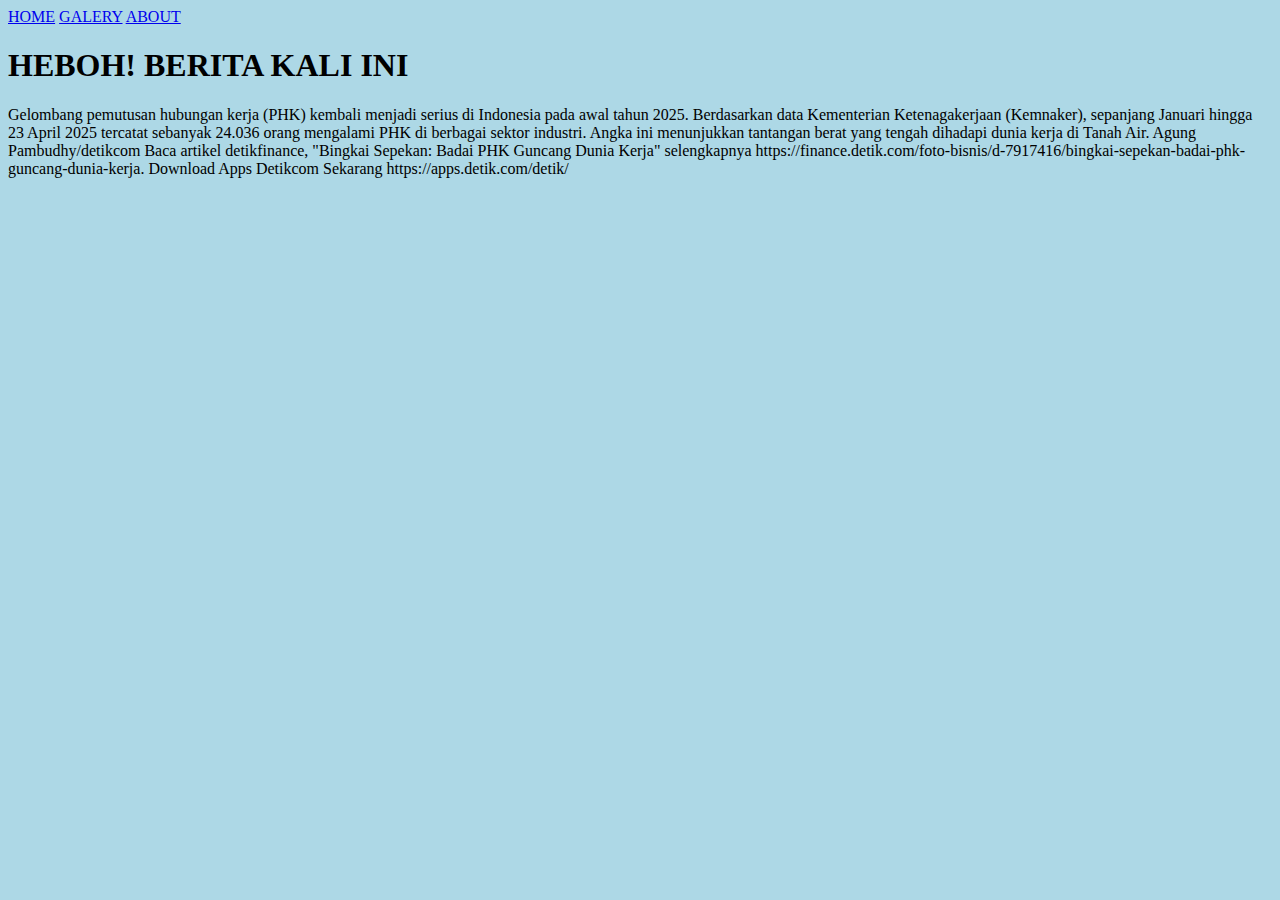
<file: DASAR PEMOGRAMAN/INDEX.HTML>
<!DOCTYPE html>
<html lang="EN">
<head>
<title>myweb</title>
</head>



<body style="background: lightblue;">
    
<A href="INDEX.HTML"> HOME</A>
<A href="GALERY.HTML"> GALERY</A>
<A href="ABOUT.HTML"> ABOUT</A>

<h1 style="color: gold(55,70, 193)"> HEBOH! BERITA KALI INI</H1>

Gelombang pemutusan hubungan kerja (PHK) kembali menjadi serius di Indonesia pada awal tahun 2025. Berdasarkan data Kementerian Ketenagakerjaan (Kemnaker), sepanjang Januari hingga 23 April 2025 tercatat sebanyak 24.036 orang mengalami PHK di berbagai sektor industri. Angka ini menunjukkan tantangan berat yang tengah dihadapi dunia kerja di Tanah Air. Agung Pambudhy/detikcom Baca artikel detikfinance, "Bingkai Sepekan: Badai PHK Guncang Dunia Kerja" selengkapnya https://finance.detik.com/foto-bisnis/d-7917416/bingkai-sepekan-badai-phk-guncang-dunia-kerja. Download Apps Detikcom Sekarang https://apps.detik.com/detik/
</body>
</html>
</file>
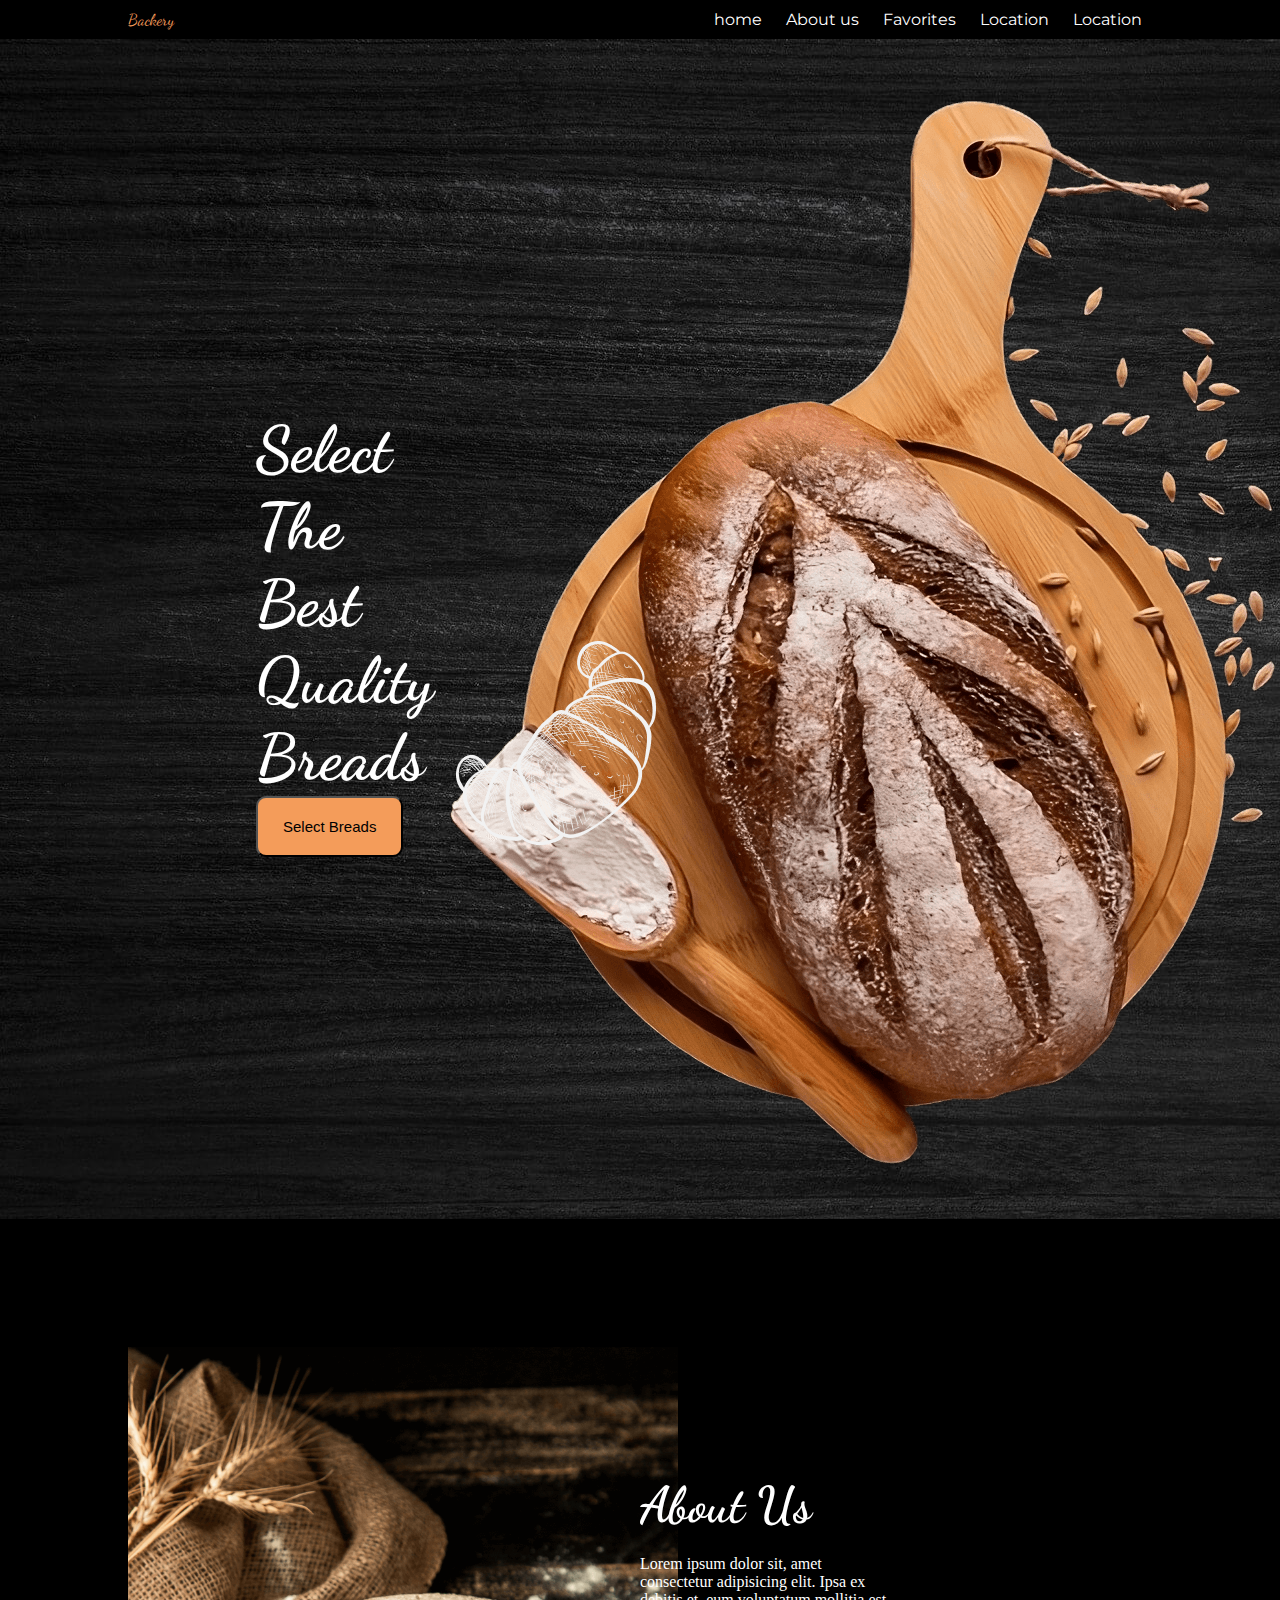
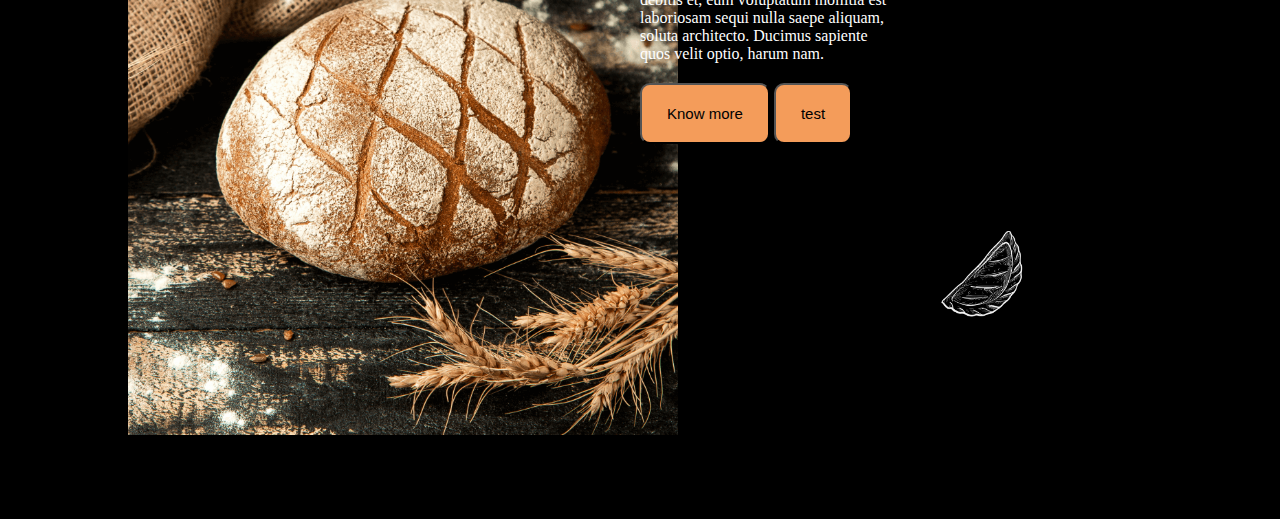
<file: Toko-Saya/Index.html>
<!DOCTYPE html>
<html lang="en">
  <head>
    <meta charset="UTF-8" />
    <meta name="viewport" content="width=device-width, initial-scale=1.0" />
    <title>Document</title>
    <link rel="stylesheet" href="style.css" />
    <link rel="stylesheet" href="Animate.css" />
  </head>
  <body>
    <div class="header">
      <div class="navbar">
        <div class="logo">Backery</div>
        <div class="navlink">
          <a href="">home</a>
          <a href="">About us</a>
          <a href="">Favorites</a>
          <a href="">Location</a>
          <a href="">Location</a>
        </div>
      </div>
    </div>
    <div class="main">
      <!-- hero -->
      <div class="hero">
        <div class="hero-content">
          <h1>Select The Best Quality Breads</h1>
          <button>Select Breads</button>
          <img src="img/bread-1.png" />
        </div>
        <div class="hero-image">
          <img
            src="img/home-bread.png"
            class="animate__animated animate__bounce"
          />
        </div>
      </div>
      <!-- About us  -->
      <div class="about">
        <div class="about-image">
          <img src="img/about-bread.png" alt="about" />
        </div>

        <div class="about-content">
          <h1>About Us</h1>
          <p>
            Lorem ipsum dolor sit, amet consectetur adipisicing elit. Ipsa ex
            debitis et, eum voluptatum mollitia est laboriosam sequi nulla saepe
            aliquam, soluta architecto. Ducimus sapiente quos velit optio, harum
            nam.
          </p>
          <button>Know more</button>
          <button>test</button>
          <img src="img/bread-2.png" alt="about" />
        </div>
      </div>
    </div>
  </body>
</html>
</file>
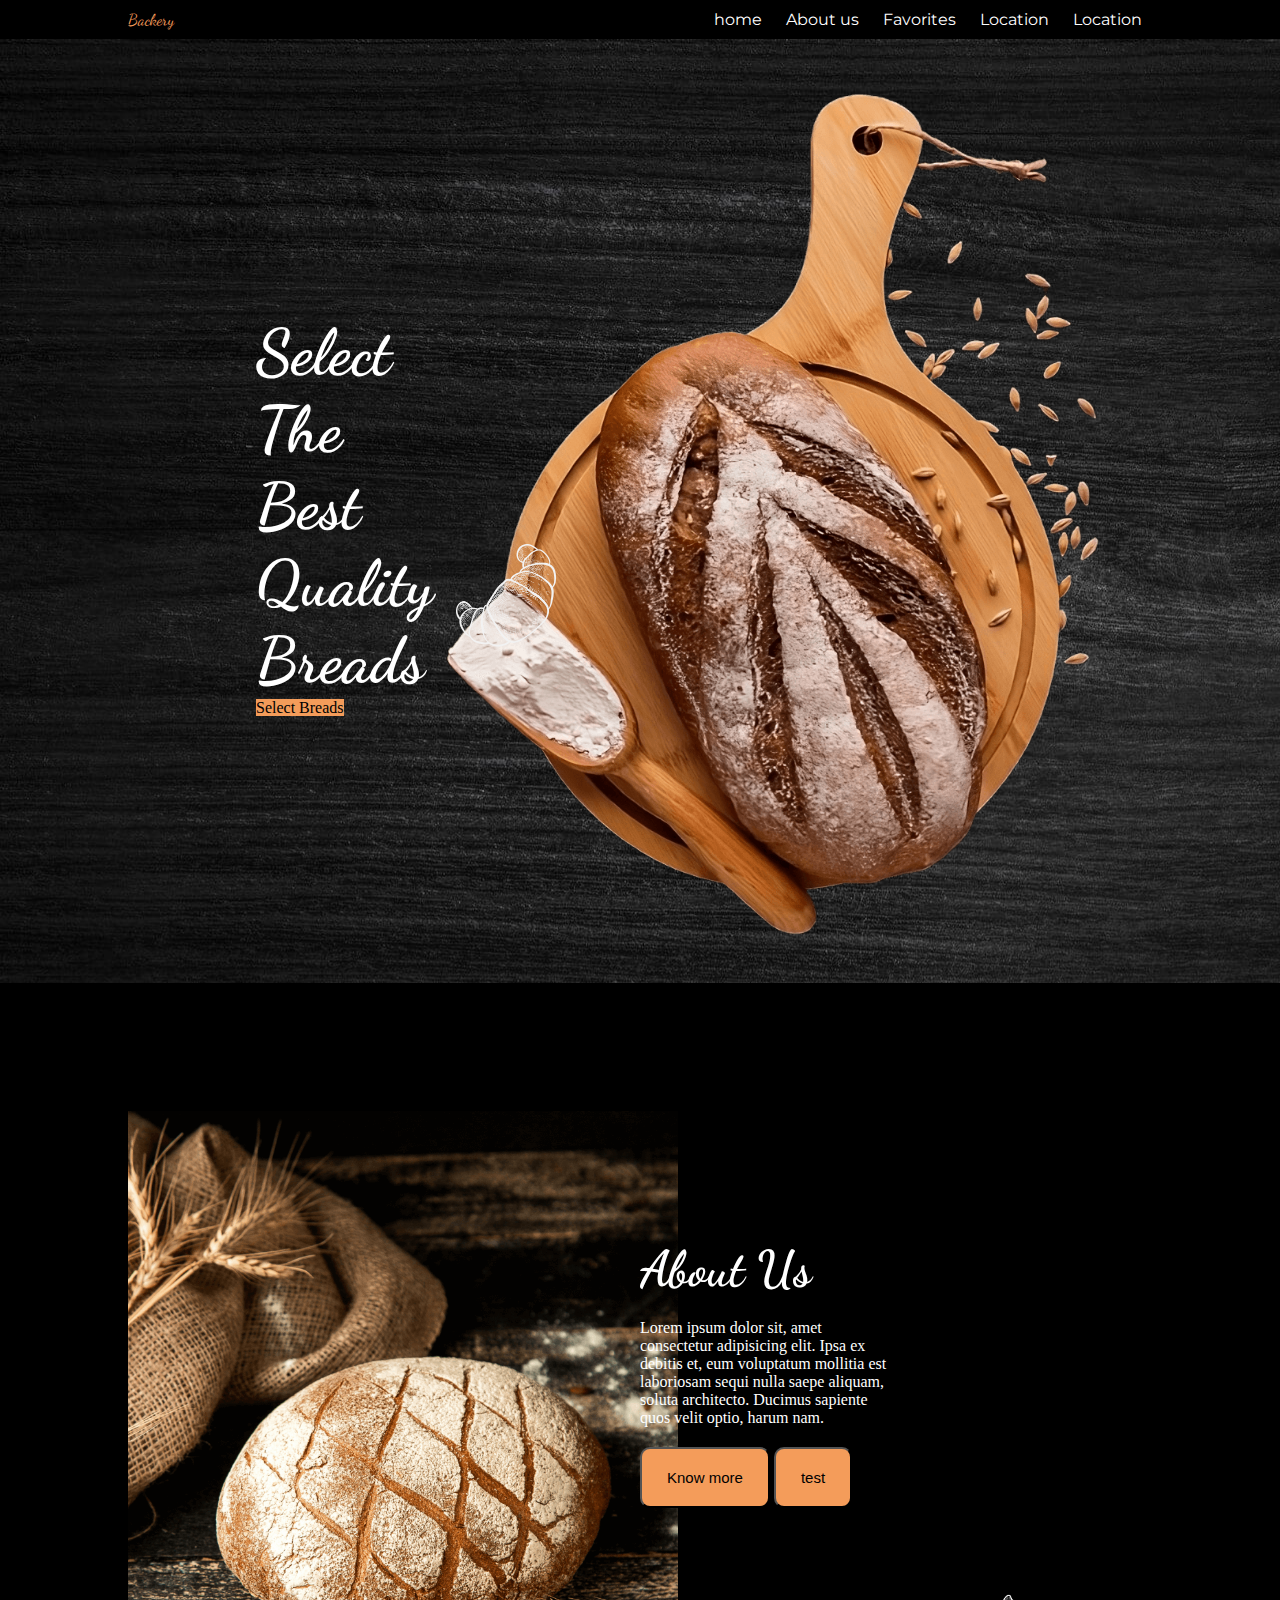
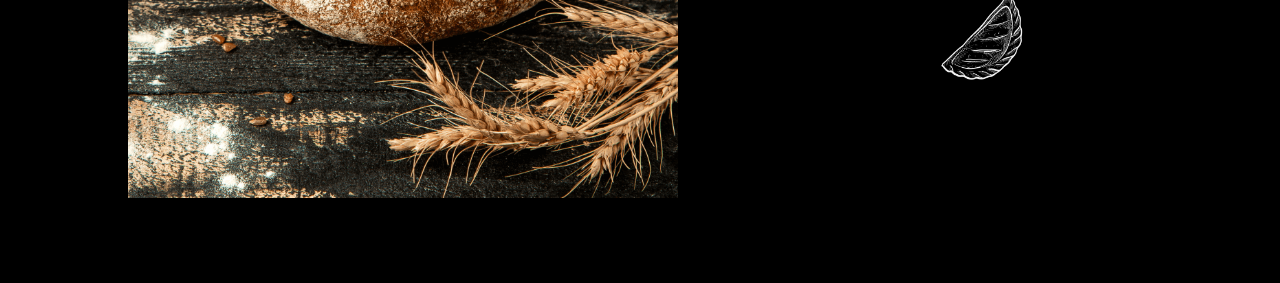
<file: DASAR PEMOGRAMAN/Latihan CSS/Index.html>
<!DOCTYPE html>
<html lang="en">
  <head>
    <meta charset="UTF-8" />
    <meta name="viewport" content="width=device-width, initial-scale=1.0" />
    <title>Document</title>
    <link rel="stylesheet" href="style.css" />
  </head>
  <body>
    <div class="header">
      <div class="navbar">
        <div class="logo">Backery</div>
        <div class="navlink">
          <a href="">home</a>
          <a href="">About us</a>
          <a href="">Favorites</a>
          <a href="">Location</a>
          <a href="">Location</a>
        </div>
      </div>
    </div>
    <div class="main">
      <!-- hero -->
      <div class="hero">
        <div class="hero-content">
          <h1>Select The Best Quality Breads</h1>
          <a href="">Select Breads</a>
          <img src="img/bread-1.png" width="100px" />
        </div>
        <div class="hero-image">
          <img src="img/home-bread.png" width="700px" />
        </div>
      </div>
      <!-- About us  -->
      <div class="about">
        <div class="about-image">
          <img src="img/about-bread.png" alt="about" />
        </div>

        <div class="about-content">
          <h1>About Us</h1>
          <p>
            Lorem ipsum dolor sit, amet consectetur adipisicing elit. Ipsa ex
            debitis et, eum voluptatum mollitia est laboriosam sequi nulla saepe
            aliquam, soluta architecto. Ducimus sapiente quos velit optio, harum
            nam.
          </p>
          <button>Know more</button>
          <button>test</button>
          <img src="img/bread-2.png" alt="about" />
        </div>
      </div>
    </div>
  </body>
</html>
</file>
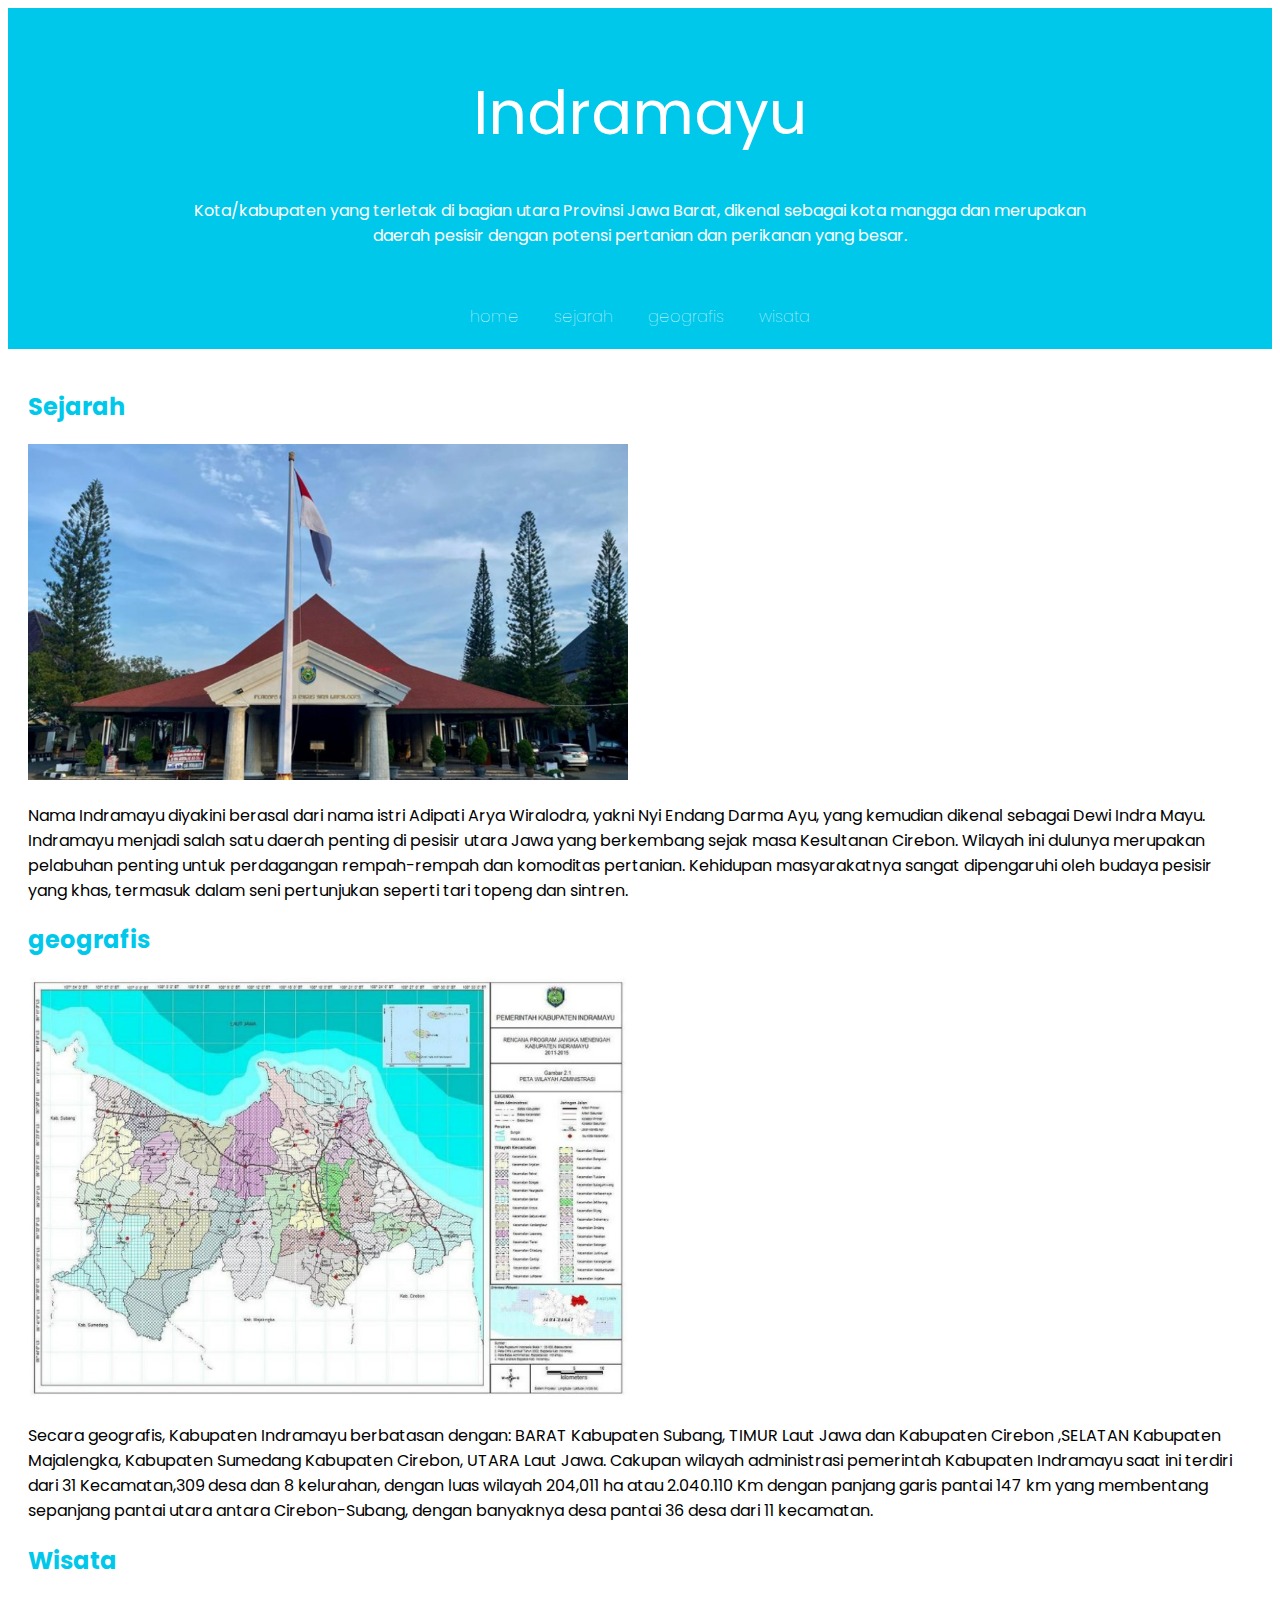
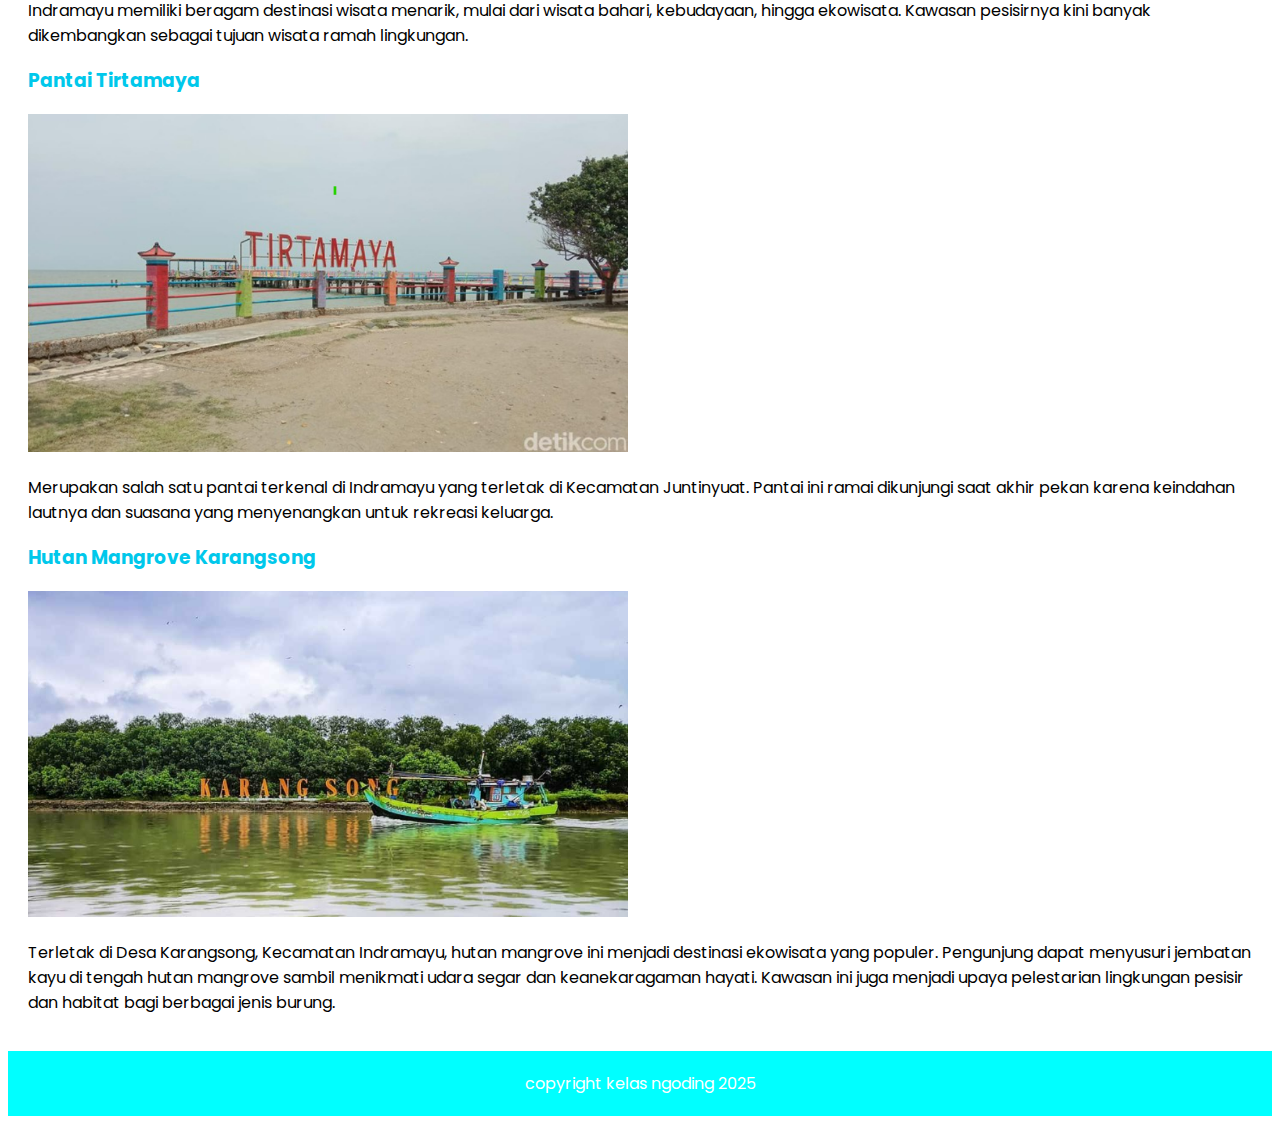
<file: DASAR PEMOGRAMAN/latihan/index.html>
<!DOCTYPE html>
<html>
  <head>
    <title>Indramayu</title>
    <style>
      @import url("https://fonts.googleapis.com/css2?family=Poppins:ital,wght@0,100;0,200;0,300;0,400;0,500;0,600;0,700;0,800;0,900;1,100;1,200;1,300;1,400;1,500;1,600;1,700;1,800;1,900&display=swap");
      body {
        font-family: "Poppins", sans-serif;
      }
      h1 {
        color: white;
        font-weight: 400;
        font-size: 60px;
      }
      h2,
      h3 {
        color: #00c8eb;
      }
      .main {
        padding: 20px;
      }
      .footer {
        background-color: cyan;
        color: white;
        padding: 20px;
        text-align: center;
      }
      .header {
        background-color: #00c8eb;
        color: white;
        text-align: center;
      }
      .jumbotron {
        padding: 20px;
        background-color: #00c8eb;
        text-align: center;
      }
      .nav {
        background-color: #00c8eb;
        color: blue;
        padding: 20px;
        font-weight: 20;
      }
      a {
        color: white;
        text-decoration: none;
        margin: 15px;
      }
      .nav a:hover {
        background-color: red;
      }

      .article {
        box-shadow: 0 4px 8px 0 rgba(0, 0, 0, 0.2);
        border-radius: 20px;
        padding: 20px;
      }
    </style>
  </head>

  <body>
    <div class="header">
      <div class="jumbotron">
        <h1>Indramayu</h1>
        <p>
          Kota/kabupaten yang terletak di bagian utara Provinsi Jawa Barat,
          dikenal sebagai kota mangga dan merupakan <br />
          daerah pesisir dengan potensi pertanian dan perikanan yang besar.
        </p>
      </div>
      <div class="nav">
        <a href="">home</a>
        <a href="">sejarah</a>
        <a href="">geografis</a>
        <a href="">wisata</a>
      </div>
    </div>

    <div class="main">
      <h2>Sejarah</h2>
      <img src="aset/pendopo.png" alt="" width="600px" />
      <p>
        Nama Indramayu diyakini berasal dari nama istri Adipati Arya Wiralodra,
        yakni Nyi Endang Darma Ayu, yang kemudian dikenal sebagai Dewi Indra
        Mayu. Indramayu menjadi salah satu daerah penting di pesisir utara Jawa
        yang berkembang sejak masa Kesultanan Cirebon. Wilayah ini dulunya
        merupakan pelabuhan penting untuk perdagangan rempah-rempah dan
        komoditas pertanian. Kehidupan masyarakatnya sangat dipengaruhi oleh
        budaya pesisir yang khas, termasuk dalam seni pertunjukan seperti tari
        topeng dan sintren.
      </p>
      <h2>geografis</h2>
      <img src="aset/peta.png" alt="" width="600px" />
      <p>
        Secara geografis, Kabupaten Indramayu berbatasan dengan: BARAT Kabupaten
        Subang, TIMUR Laut Jawa dan Kabupaten Cirebon ,SELATAN Kabupaten
        Majalengka, Kabupaten Sumedang Kabupaten Cirebon, UTARA Laut Jawa.
        Cakupan wilayah administrasi pemerintah Kabupaten Indramayu saat ini
        terdiri dari 31 Kecamatan,309 desa dan 8 kelurahan, dengan luas wilayah
        204,011 ha atau 2.040.110 Km dengan panjang garis pantai 147 km yang
        membentang sepanjang pantai utara antara Cirebon-Subang, dengan
        banyaknya desa pantai 36 desa dari 11 kecamatan.
      </p>

      <h2>Wisata</h2>
      <p>
        Indramayu memiliki beragam destinasi wisata menarik, mulai dari wisata
        bahari, kebudayaan, hingga ekowisata. Kawasan pesisirnya kini banyak
        dikembangkan sebagai tujuan wisata ramah lingkungan.
      </p>
      <h3>Pantai Tirtamaya</h3>
      <img src="aset/tirtamaya.png" alt="" width="600px" />
      <p>
        Merupakan salah satu pantai terkenal di Indramayu yang terletak di
        Kecamatan Juntinyuat. Pantai ini ramai dikunjungi saat akhir pekan
        karena keindahan lautnya dan suasana yang menyenangkan untuk rekreasi
        keluarga.
      </p>
      <h3>Hutan Mangrove Karangsong</h3>
      <img src="aset/mangrove.png" alt="" width="600px" />
      <p>
        Terletak di Desa Karangsong, Kecamatan Indramayu, hutan mangrove ini
        menjadi destinasi ekowisata yang populer. Pengunjung dapat menyusuri
        jembatan kayu di tengah hutan mangrove sambil menikmati udara segar dan
        keanekaragaman hayati. Kawasan ini juga menjadi upaya pelestarian
        lingkungan pesisir dan habitat bagi berbagai jenis burung.
      </p>
    </div>

    <div class="footer">copyright kelas ngoding 2025</div>
  </body>
</html>
</file>
<file: Toko-Saya/style.css>
@import url("https://fonts.googleapis.com/css2?family=Dancing+Script:wght@400..700&family=Montserrat:ital,wght@0,100..900;1,100..900&display=swap");
* {
  padding: 0;
  margin: 0;
  box-sizing: border-box;
}

:root {
  --warnapertama: #f49c5a;
  --warnakedua: black;
  --warnatextputih: white;
}
.header {
  background-color: black;
}

.navbar {
  display: flex;
  justify-content: space-between;
  color: var(--warnatextputih);
  padding-left: 10px;
  padding-right: 10px;
  padding-top: 10px;
  padding-bottom: 10px;
  font-family: "Montserrat", sans-serif;
}

.navbar {
  color: white;
  text-decoration: none;
  padding-left: 10%;
  padding-right: 10%;
  padding-top: 10px;
  padding-bottom: 10px;
}
.navbar .logo {
  font-family: "Dancing Script", cursive;
  color: var(--warnapertama);
}
.navbar a {
  color: white;
  text-decoration: none;
  padding: 10px;
}

.hero-content h1 {
  font-size: 4rem;
  color: white;
  font-family: "Dancing Script", cursive;
}

.hero-content img {
  position: absolute;
  top: 230px;
  left: 200px;
}
.hero {
  background-image: url(img/home-bg.jpg);
  display: flex;
  justify-content: space-between;
  align-items: center;
  padding-left: 20%;
  padding-right: 20%;
  padding-top: 30px;
  padding-bottom: 20px;
}

.hero-content {
  position: relative;
}

.hero-content a {
  color: black;
  text-decoration: #f49c5a;
  background-color: #f49c5a;
}

.about-image {
  /* background-color: brown; */
  height: 100vh;
  width: 50vw;
  padding-left: 10%;
  padding-top: 10%;
}

.about-content {
  /* background-color: black; */
  height: 100vh;
  width: 30vw;
  padding-right: 10%;
  padding-top: 20%;
  color: white;
  position: relative;
}

.about {
  display: flex;
  background-color: black;
}

.about-image img {
  width: 550px;
}

.about-content h1 {
  font-family: "Dancing Script", cursive;
  margin-bottom: 20px;
  font-size: 50px;
}

.about-content p {
  margin-bottom: 20px;
}

button {
  padding-top: 20px;
  padding-left: 25px;
  padding-right: 25px;
  padding-bottom: 20px;
  font-size: 15px;
  background-color: #f49c5a;
  color: black;
  border-radius: 10px;
}

.about-content img {
  width: 100px;
  position: absolute;
  top: 600px;
  left: 300px;
}
</file>
<file: DASAR PEMOGRAMAN/Latihan CSS/style.css>
@import url("https://fonts.googleapis.com/css2?family=Dancing+Script:wght@400..700&family=Montserrat:ital,wght@0,100..900;1,100..900&display=swap");
* {
  padding: 0;
  margin: 0;
  box-sizing: border-box;
}

:root {
  --warnapertama: #f49c5a;
  --warnakedua: black;
  --warnatextputih: white;
}
.header {
  background-color: black;
}

.navbar {
  display: flex;
  justify-content: space-between;
  color: var(--warnatextputih);
  padding-left: 10px;
  padding-right: 10px;
  padding-top: 10px;
  padding-bottom: 10px;
  font-family: "Montserrat", sans-serif;
}

.navbar {
  color: white;
  text-decoration: none;
  padding-left: 10%;
  padding-right: 10%;
  padding-top: 10px;
  padding-bottom: 10px;
}
.navbar .logo {
  font-family: "Dancing Script", cursive;
  color: var(--warnapertama);
}
.navbar a {
  color: white;
  text-decoration: none;
  padding: 10px;
}

.hero-content h1 {
  font-size: 4rem;
  color: white;
  font-family: "Dancing Script", cursive;
}

.hero-content img {
  position: absolute;
  top: 230px;
  left: 200px;
}
.hero {
  background-image: url(img/home-bg.jpg);
  display: flex;
  justify-content: space-between;
  align-items: center;
  padding-left: 20%;
  padding-right: 20%;
  padding-top: 30px;
  padding-bottom: 20px;
}

.hero-content {
  position: relative;
}

.hero-content a {
  color: black;
  text-decoration: #f49c5a;
  background-color: #f49c5a;
}

.about-image {
  /* background-color: brown; */
  height: 100vh;
  width: 50vw;
  padding-left: 10%;
  padding-top: 10%;
}

.about-content {
  /* background-color: black; */
  height: 100vh;
  width: 30vw;
  padding-right: 10%;
  padding-top: 20%;
  color: white;
  position: relative;
}

.about {
  display: flex;
  background-color: black;
}

.about-image img {
  width: 550px;
}

.about-content h1 {
  font-family: "Dancing Script", cursive;
  margin-bottom: 20px;
  font-size: 50px;
}

.about-content p {
  margin-bottom: 20px;
}

button {
  padding-top: 20px;
  padding-left: 25px;
  padding-right: 25px;
  padding-bottom: 20px;
  font-size: 15px;
  background-color: #f49c5a;
  color: black;
  border-radius: 10px;
}

.about-content img {
  width: 100px;
  position: absolute;
  top: 600px;
  left: 300px;
}
</file>
